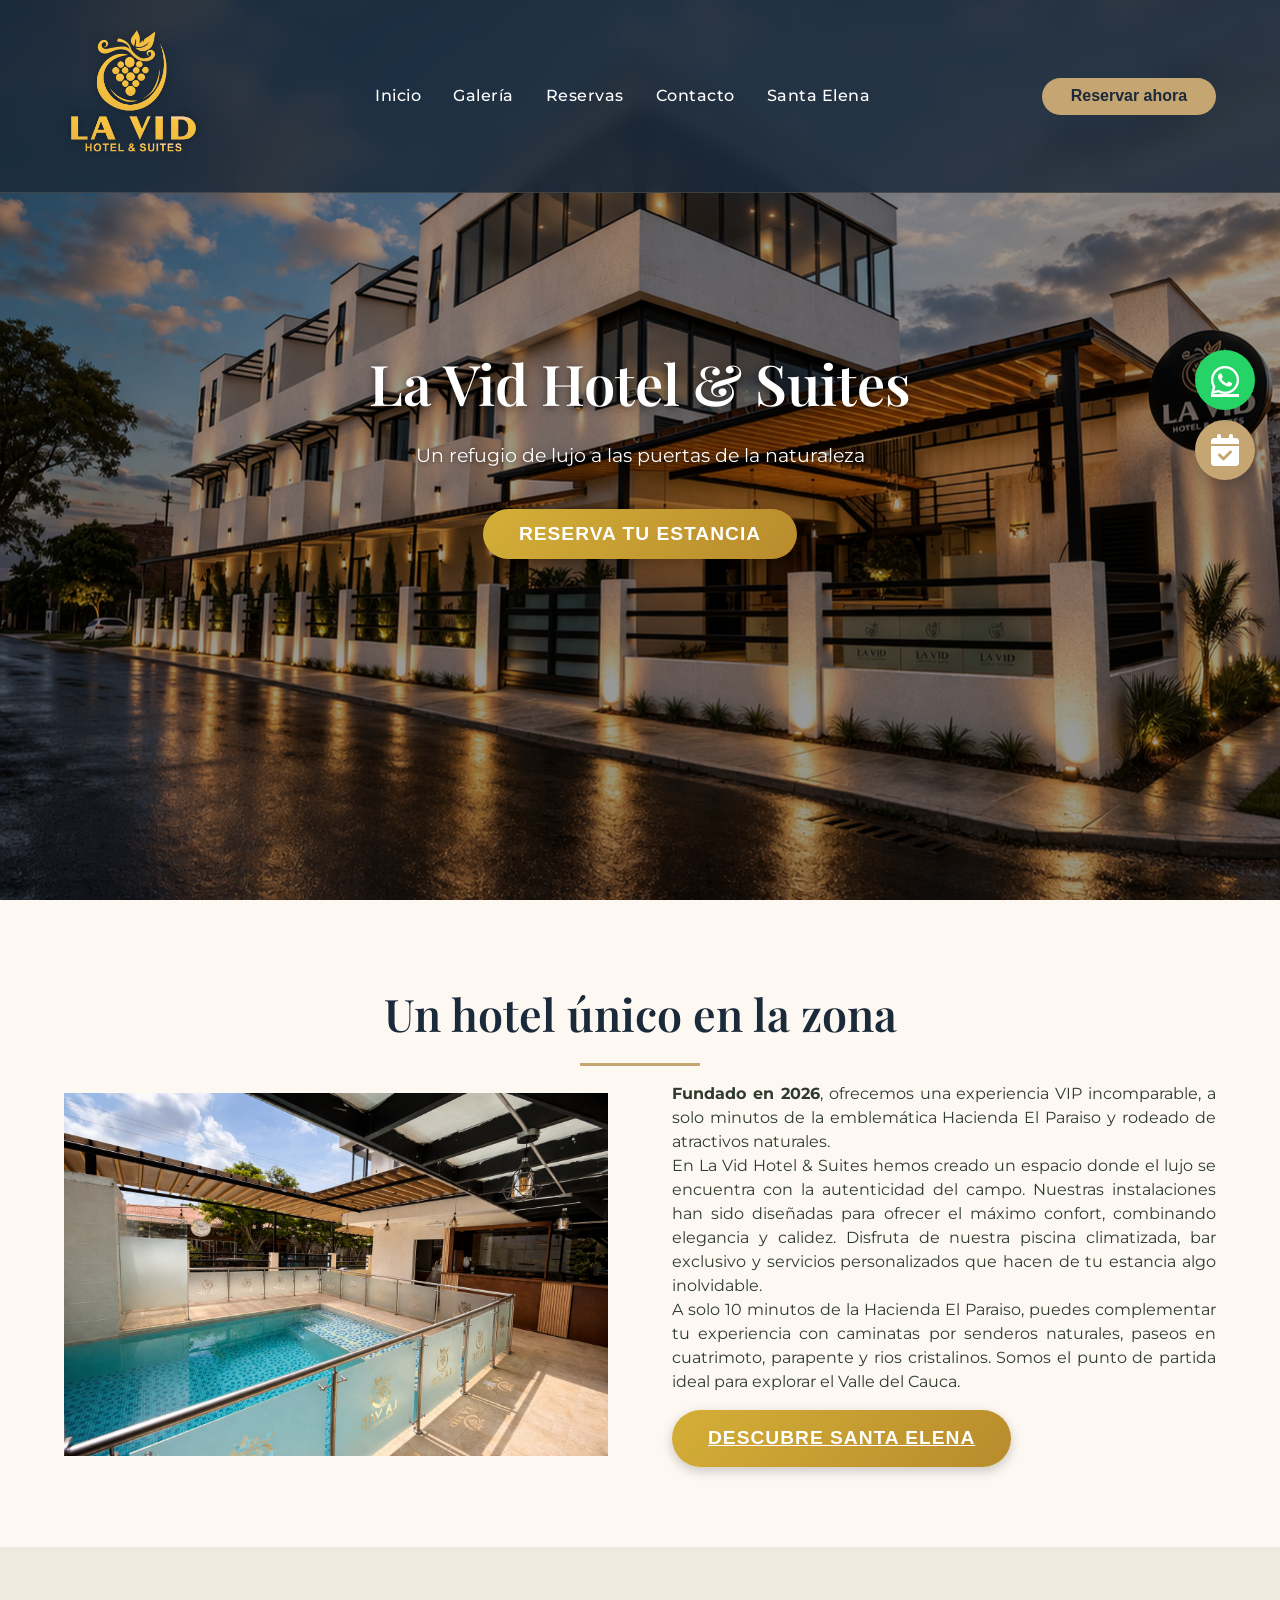
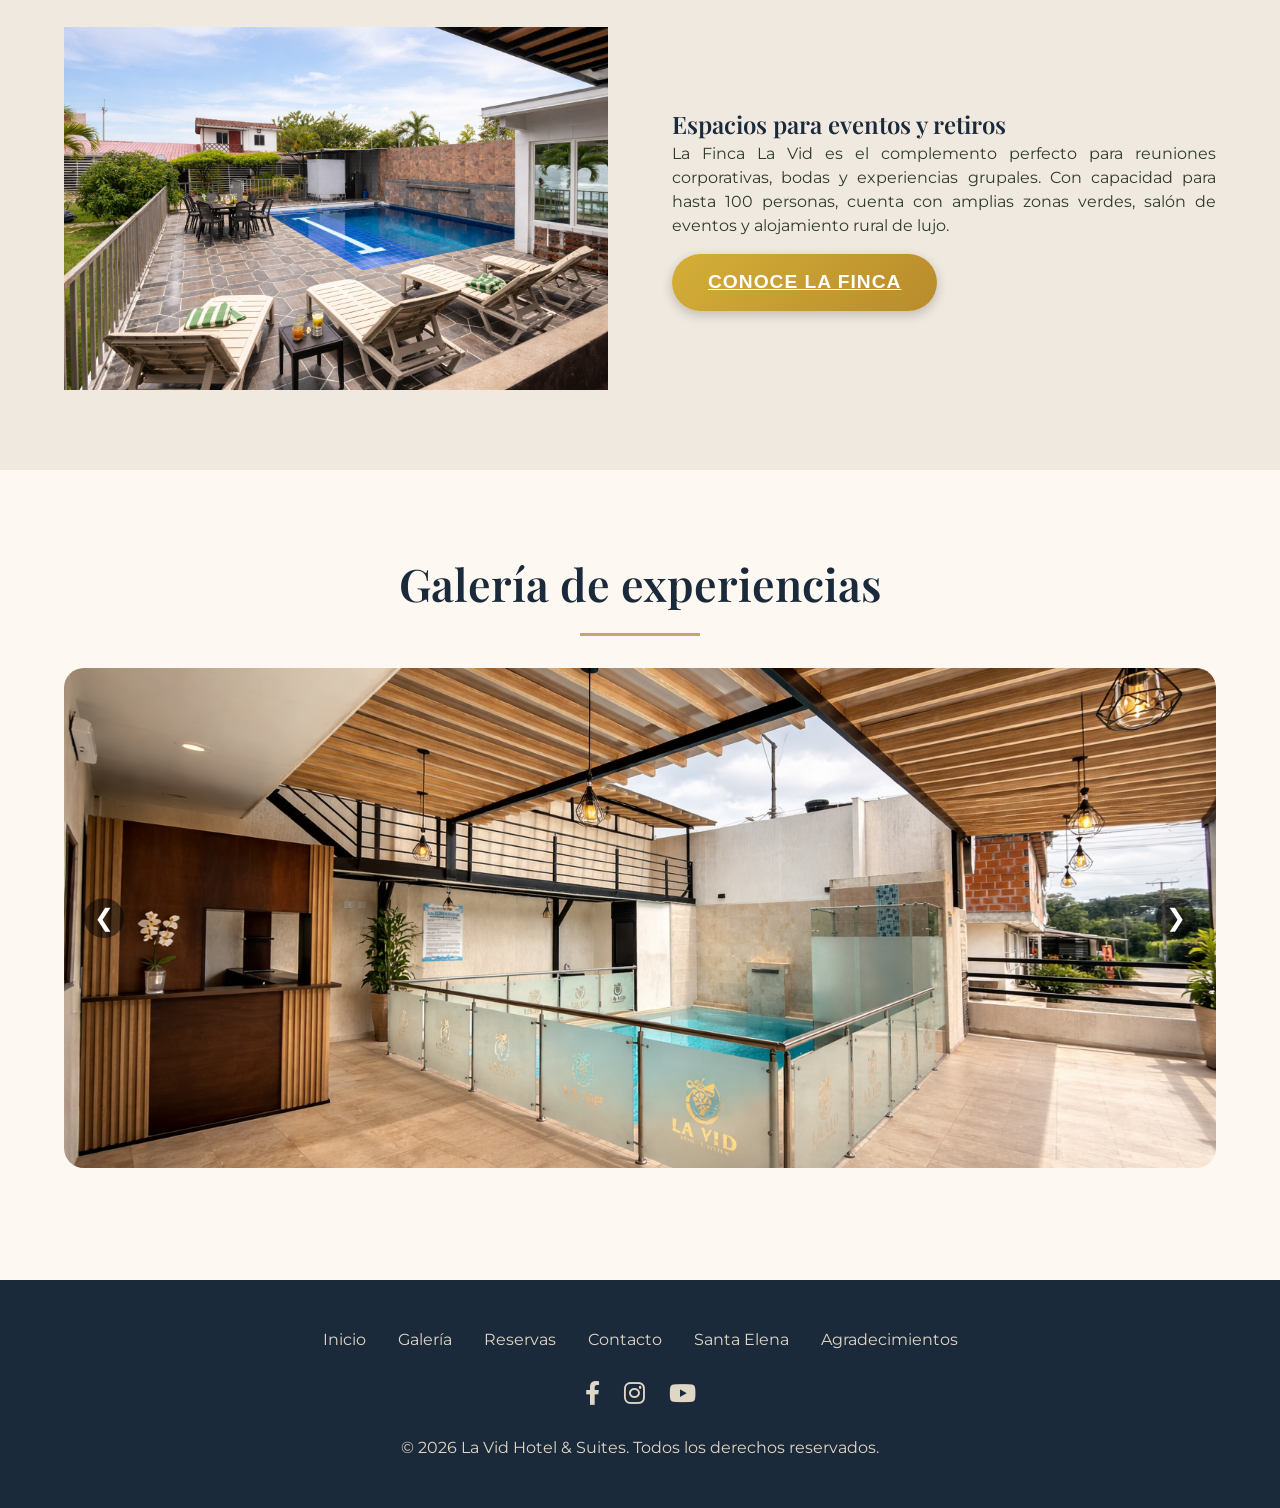
<file: index.html>
<!DOCTYPE html>
<html lang="es">
<head>
    <meta charset="UTF-8">
    <meta name="viewport" content="width=device-width, initial-scale=1.0">
    <title>La Vid Hotel & Suites</title>
    <!-- Fuentes -->
    <link rel="preconnect" href="https://fonts.googleapis.com">
    <link rel="preconnect" href="https://fonts.gstatic.com" crossorigin>
    <link href="https://fonts.googleapis.com/css2?family=Playfair+Display:wght@400;600;700&family=Montserrat:wght@300;400;500;600&display=swap" rel="stylesheet">
    <!-- Iconos -->
    <link rel="stylesheet" href="https://cdnjs.cloudflare.com/ajax/libs/font-awesome/6.0.0-beta3/css/all.min.css">
    <link rel="stylesheet" href="assets/css/style.css">
</head>
<body>
    <!-- HEADER FIJO -->
    <header class="header">
        <div class="logo">
            <img src="assets/img/logo.png" alt="La Vid Hotel & Suites">
        </div>
        <nav class="nav-menu">
            <a href="index.html">Inicio</a>
            <a href="galeria.html">Galería</a>
            <a href="reservas.html">Reservas</a>
            <a href="contacto.html">Contacto</a>
            <a href="santa-helena.html">Santa Elena</a>
        </nav>
        <button class="btn-reserva-header" id="btn-reserva-header">Reservar ahora</button>
    </header>

    <!-- HERO CON IMAGEN ESTÁTICA -->
    <section class="hero" style="background-image: url('assets/img/fachadahotel1.png'); background-attachment: fixed;">
        <div class="hero-overlay"></div>
        <div class="hero-content">
            <h1>La Vid Hotel & Suites</h1>
            <p>Un refugio de lujo a las puertas de la naturaleza</p>
            <button class="btn-hero" id="hero-reserva-btn">Reserva tu estancia</button>
        </div>
    </section>

  <!-- SECCIÓN: Hotel único -->
<section class="seccion seccion-clara">
    <h2 class="titulo-centrado">Un hotel único en la zona</h2>
    <div class="grid-2">
        <!-- Columna izquierda: imagen -->
        <div class="imagen-redonda">
            <img src="assets/img/barhotel03.png" alt="Hotel">
        </div>
        <!-- Columna derecha: textos y botón -->
        <div>
            <p><strong>Fundado en 2026</strong>, ofrecemos una experiencia VIP incomparable, a solo minutos de la emblemática Hacienda El Paraiso y rodeado de atractivos naturales.</p>
            <p>En La Vid Hotel & Suites hemos creado un espacio donde el lujo se encuentra con la autenticidad del campo. Nuestras instalaciones han sido diseñadas para ofrecer el máximo confort, combinando elegancia y calidez. Disfruta de nuestra piscina climatizada, bar exclusivo y servicios personalizados que hacen de tu estancia algo inolvidable.</p>
            <p>A solo 10 minutos de la Hacienda El Paraiso, puedes complementar tu experiencia con caminatas por senderos naturales, paseos en cuatrimoto, parapente y rios cristalinos. Somos el punto de partida ideal para explorar el Valle del Cauca.</p>
            <a href="santa-helena.html" class="btn-hero" style="margin-top: 1rem; display: inline-block;">Descubre Santa Elena</a>
        </div>
    </div>
</section>

    <!-- SECCIÓN: La Finca (referencia) -->
    <section class="seccion seccion-oscura">
        <div class="grid-2">
            <div class="imagen-redonda">
                <img src="assets/img/piscina.png" alt="Finca La Vid">
            </div>
            <div>
                <h2>Espacios para eventos y retiros</h2>
                <p>La Finca La Vid es el complemento perfecto para reuniones corporativas, bodas y experiencias grupales. Con capacidad para hasta 100 personas, cuenta con amplias zonas verdes, salón de eventos y alojamiento rural de lujo.</p>
                <a href="reservas.html" class="btn-hero" style="margin-top: 1rem; display: inline-block;">Conoce la finca</a>
            </div>
        </div>
    </section>

    <!-- CARRUSEL DE IMÁGENES -->
    <section class="seccion seccion-clara">
        <h2 class="titulo-centrado">Galería de experiencias</h2>
        <div class="carrusel-container">
            <div class="carrusel-slides">
                <div class="carrusel-slide"><img src="assets/img/barhotel2.png" alt="Vista"></div>
                <div class="carrusel-slide"><img src="assets/img/barhotel03.png" alt="Comedor"></div>
                <div class="carrusel-slide"><img src="assets/img/recepcion2.png" alt="Piscina"></div>
                <div class="carrusel-slide"><img src="assets/img/hall.png" alt="Fogata"></div>
            </div>
            <button class="carrusel-btn carrusel-prev">&#10094;</button>
            <button class="carrusel-btn carrusel-next">&#10095;</button>
        </div>
    </section>

    <!-- FOOTER -->
    <footer class="footer">
        <div class="footer-contenido">
            <div class="footer-links">
                <a href="index.html">Inicio</a>
                <a href="galeria.html">Galería</a>
                <a href="reservas.html">Reservas</a>
                <a href="contacto.html">Contacto</a>
                <a href="santa-helena.html">Santa Elena</a>
                <a href="#">Agradecimientos</a>
            </div>
            <div class="footer-redes">
                <a href="https://www.facebook.com/profile.php?id=61574394872598"><i class="fab fa-facebook-f"></i></a>
                <a href="https://www.instagram.com/lavid.hotel2026/"><i class="fab fa-instagram"></i></a>
                <a href="https://www.youtube.com/@LaVidHotelyFinca"><i class="fab fa-youtube"></i></a>
            </div>
            <p>© 2026 La Vid Hotel & Suites. Todos los derechos reservados.</p>
        </div>
    </footer>

    <!-- BOTONES FLOTANTES (en todas las páginas) -->
    <button class="btn-flotante btn-reserva-flotante" id="btn-reserva-flotante" title="Reservar">
        <i class="fas fa-calendar-check"></i>
    </button>
    <a href="https://wa.me/573181281400?text=Hola%2C%20quiero%20información%20sobre%20el%20hotel" target="_blank" class="btn-flotante btn-whatsapp-flotante">
        <i class="fab fa-whatsapp"></i>
    </a>

    <script src="assets/js/script.js"></script>
    <script>
        // Botones que abren la página de reservas (puedes reemplazar por modal si quieres)
        const btnsReserva = document.querySelectorAll('#btn-reserva-header, #hero-reserva-btn, #btn-reserva-flotante');
        btnsReserva.forEach(btn => {
            btn.addEventListener('click', () => {
                window.location.href = 'reservas.html';
            });
        });
    </script>
</body>
</html>
</file>
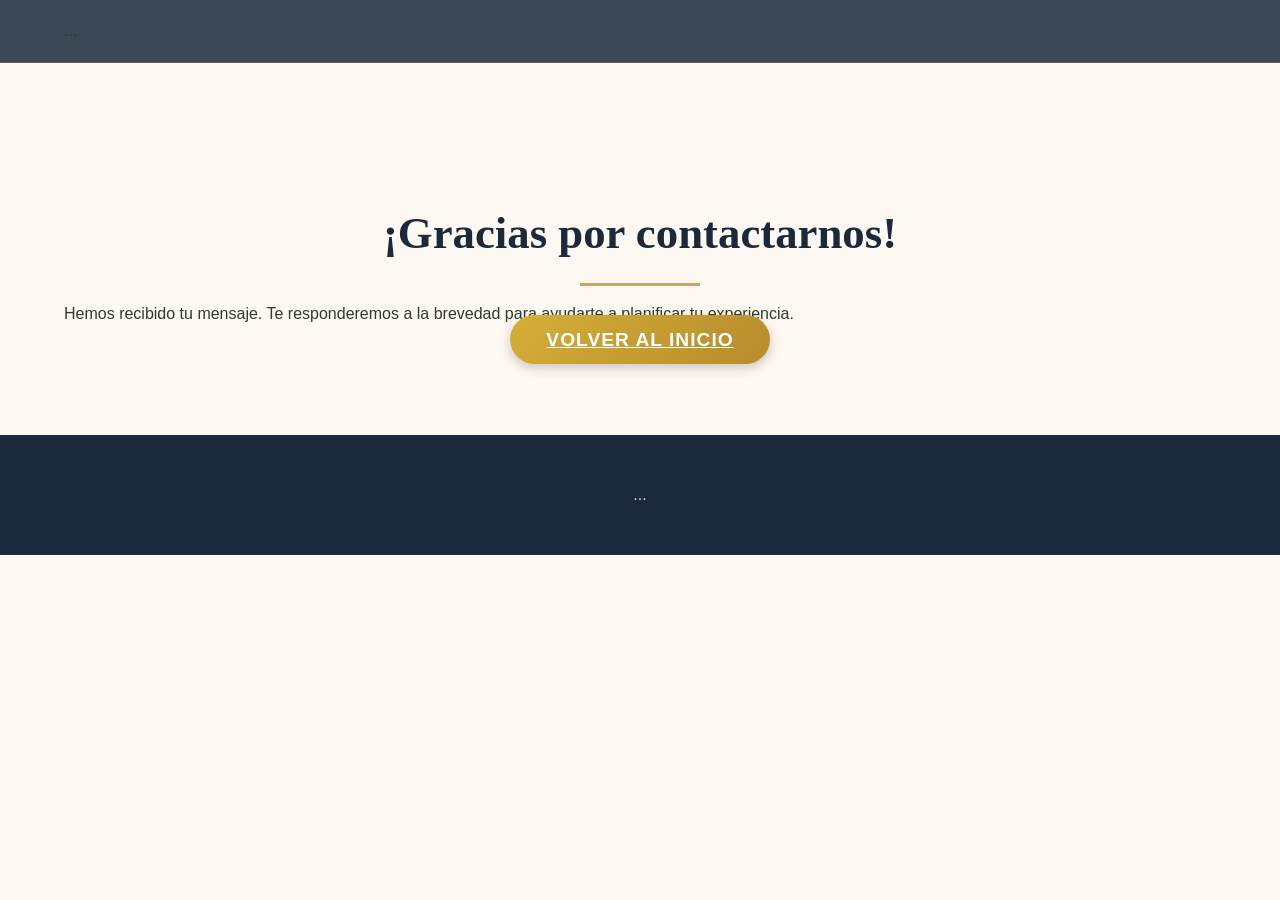
<file: agradecimiento.html>
<!DOCTYPE html>
<html lang="es">
<head>
    <meta charset="UTF-8">
    <meta name="viewport" content="width=device-width, initial-scale=1.0">
    <title>Gracias · La Vid Hotel & Suites</title>
    <link rel="stylesheet" href="assets/css/style.css">
</head>
<body>
    <header class="header">...</header>
    <section class="seccion seccion-clara" style="text-align: center;">
        <h1 class="titulo-centrado">¡Gracias por contactarnos!</h1>
        <p>Hemos recibido tu mensaje. Te responderemos a la brevedad para ayudarte a planificar tu experiencia.</p>
        <a href="index.html" class="btn-hero">Volver al inicio</a>
    </section>
    <footer class="footer">...</footer>
</body>
</html>
</file>
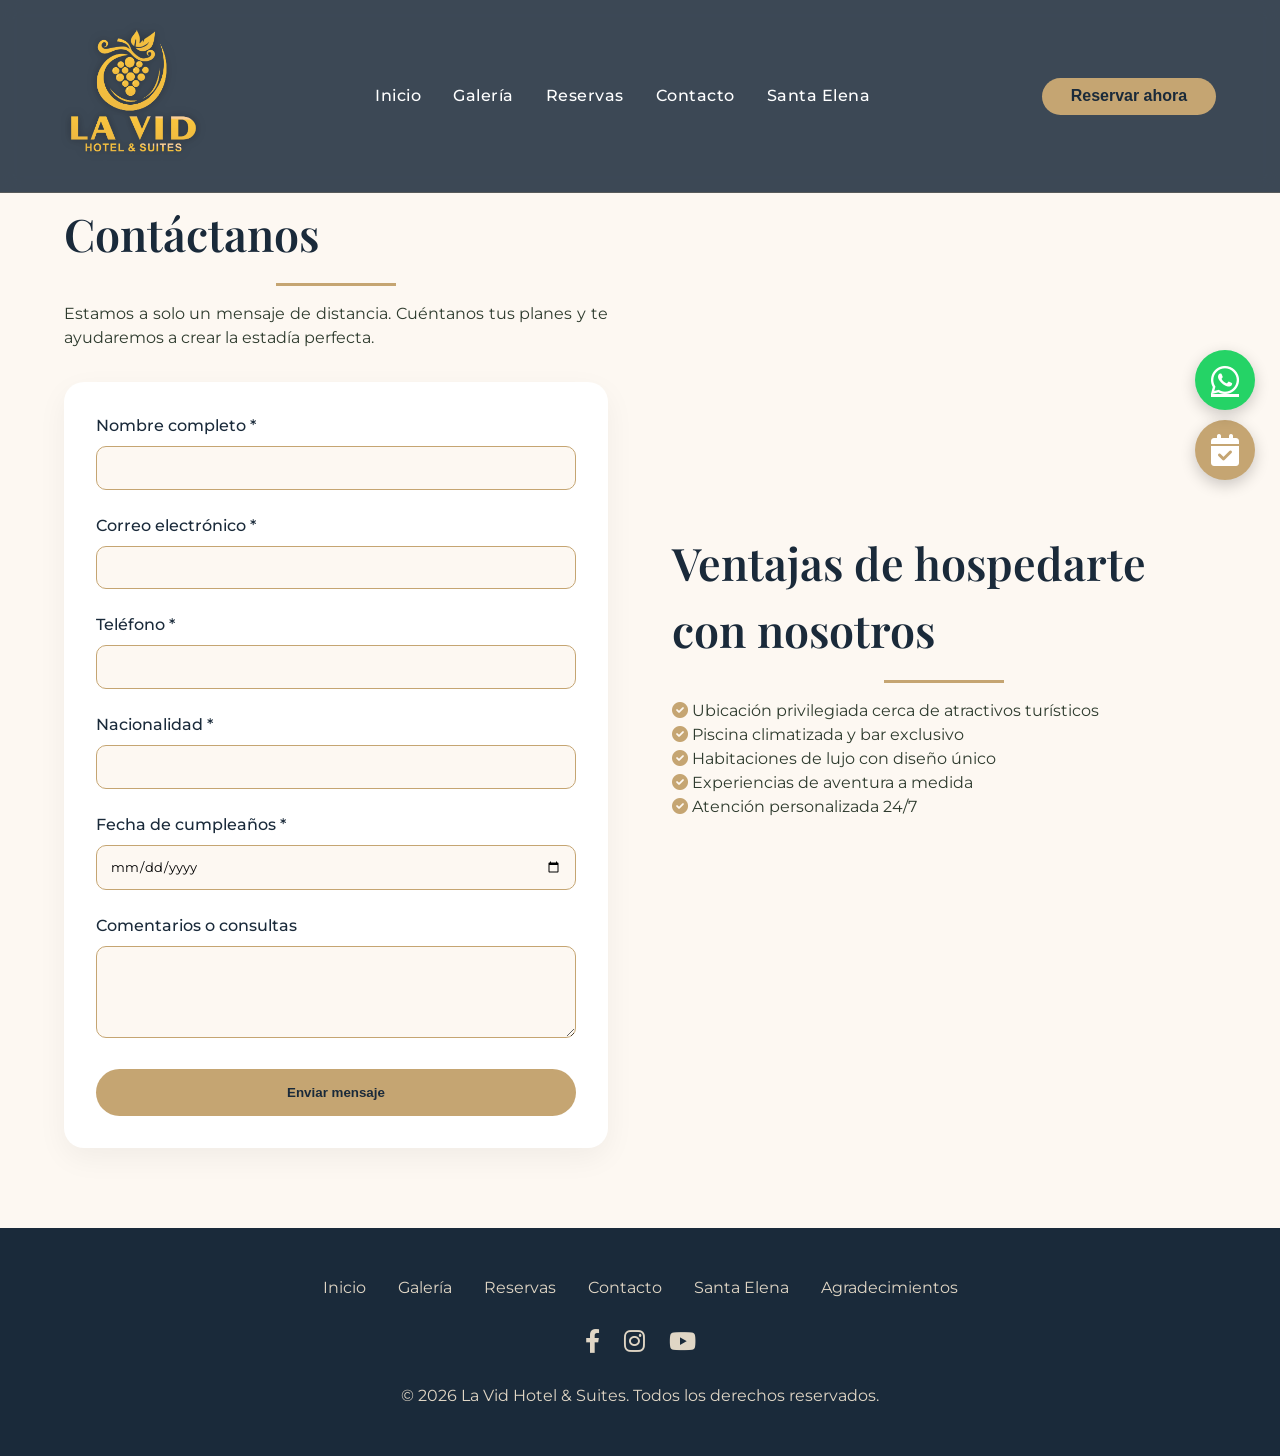
<file: contacto.html>
<!DOCTYPE html>
<html lang="es">
<head>
    <meta charset="UTF-8">
    <meta name="viewport" content="width=device-width, initial-scale=1.0">
    <title>Contacto · La Vid Hotel & Suites</title>
    <link rel="preconnect" href="https://fonts.googleapis.com">
    <link rel="preconnect" href="https://fonts.gstatic.com" crossorigin>
    <link href="https://fonts.googleapis.com/css2?family=Playfair+Display:wght@400;600;700&family=Montserrat:wght@300;400;500;600&display=swap" rel="stylesheet">
    <link rel="stylesheet" href="https://cdnjs.cloudflare.com/ajax/libs/font-awesome/6.0.0-beta3/css/all.min.css">
    <link rel="stylesheet" href="assets/css/style.css">
</head>
<body>
    <header class="header">
        <div class="logo"><img src="assets/img/logo.png" alt="La Vid Hotel & Suites"></div>
        <nav class="nav-menu">
            <a href="index.html">Inicio</a>
            <a href="galeria.html">Galería</a>
            <a href="reservas.html">Reservas</a>
            <a href="contacto.html">Contacto</a>
            <a href="santa-helena.html">Santa Elena</a>
        </nav>
        <button class="btn-reserva-header">Reservar ahora</button>
    </header>

    <section class="seccion seccion-clara">
        <div class="grid-2">
            <div>
                <h2 class="titulo-centrado" style="text-align: left;">Contáctanos</h2>
                <p>Estamos a solo un mensaje de distancia. Cuéntanos tus planes y te ayudaremos a crear la estadía perfecta.</p>
                <div class="formulario-contacto">
                    <form id="form-contacto">
                        <div class="form-group">
                            <label for="nombre">Nombre completo *</label>
                            <input type="text" id="nombre" required>
                        </div>
                        <div class="form-group">
                            <label for="email">Correo electrónico *</label>
                            <input type="email" id="email" required>
                        </div>
                        <div class="form-group">
                            <label for="telefono">Teléfono *</label>
                            <input type="tel" id="telefono" required>
                        </div>
                        <div class="form-group">
                            <label for="nacionalidad">Nacionalidad *</label>
                            <input type="text" id="nacionalidad" required>
                        </div>
                        <div class="form-group">
                            <label for="cumpleanos">Fecha de cumpleaños *</label>
                            <input type="date" id="cumpleanos" required>
                        </div>
                        <div class="form-group">
                            <label for="comentarios">Comentarios o consultas</label>
                            <textarea id="comentarios" rows="4"></textarea>
                        </div>
                        <button type="submit" class="btn-enviar">Enviar mensaje</button>
                    </form>
                </div>
            </div>
            <div>
                <h2 class="titulo-centrado" style="text-align: left;">Ventajas de hospedarte con nosotros</h2>
                <ul style="list-style: none; padding: 0;">
                    <li><i class="fas fa-check-circle" style="color: var(--dorado);"></i> Ubicación privilegiada cerca de atractivos turísticos</li>
                    <li><i class="fas fa-check-circle" style="color: var(--dorado);"></i> Piscina climatizada y bar exclusivo</li>
                    <li><i class="fas fa-check-circle" style="color: var(--dorado);"></i> Habitaciones de lujo con diseño único</li>
                    <li><i class="fas fa-check-circle" style="color: var(--dorado);"></i> Experiencias de aventura a medida</li>
                    <li><i class="fas fa-check-circle" style="color: var(--dorado);"></i> Atención personalizada 24/7</li>
                </ul>
            </div>
        </div>
    </section>

    <footer class="footer">
        <div class="footer-contenido">
            <div class="footer-links">
                <a href="index.html">Inicio</a>
                <a href="galeria.html">Galería</a>
                <a href="reservas.html">Reservas</a>
                <a href="contacto.html">Contacto</a>
                <a href="santa-helena.html">Santa Elena</a>
                <a href="#">Agradecimientos</a>
            </div>
            <div class="footer-redes">
                <a href="https://www.facebook.com/profile.php?id=61574394872598"><i class="fab fa-facebook-f"></i></a>
                <a href="https://www.instagram.com/lavid.hotel2026/"><i class="fab fa-instagram"></i></a>
                <a href="https://www.youtube.com/@LaVidHotelyFinca"><i class="fab fa-youtube"></i></a>
            </div>
            <p>© 2026 La Vid Hotel & Suites. Todos los derechos reservados.</p>
        </div>
    </footer>

    <button class="btn-flotante btn-reserva-flotante"><i class="fas fa-calendar-check"></i></button>
    <a href="https://wa.me/573181281400?text=Hola%2C%20quiero%20información%20sobre%20el%20hotel" target="_blank" class="btn-flotante btn-whatsapp-flotante"><i class="fab fa-whatsapp"></i></a>

    <script src="assets/js/script.js"></script>
    <script>
        document.querySelectorAll('.btn-reserva-header, .btn-reserva-flotante').forEach(btn => {
            btn.addEventListener('click', () => window.location.href = 'reservas.html');
        });
    </script>
</body>
</html>
</file>
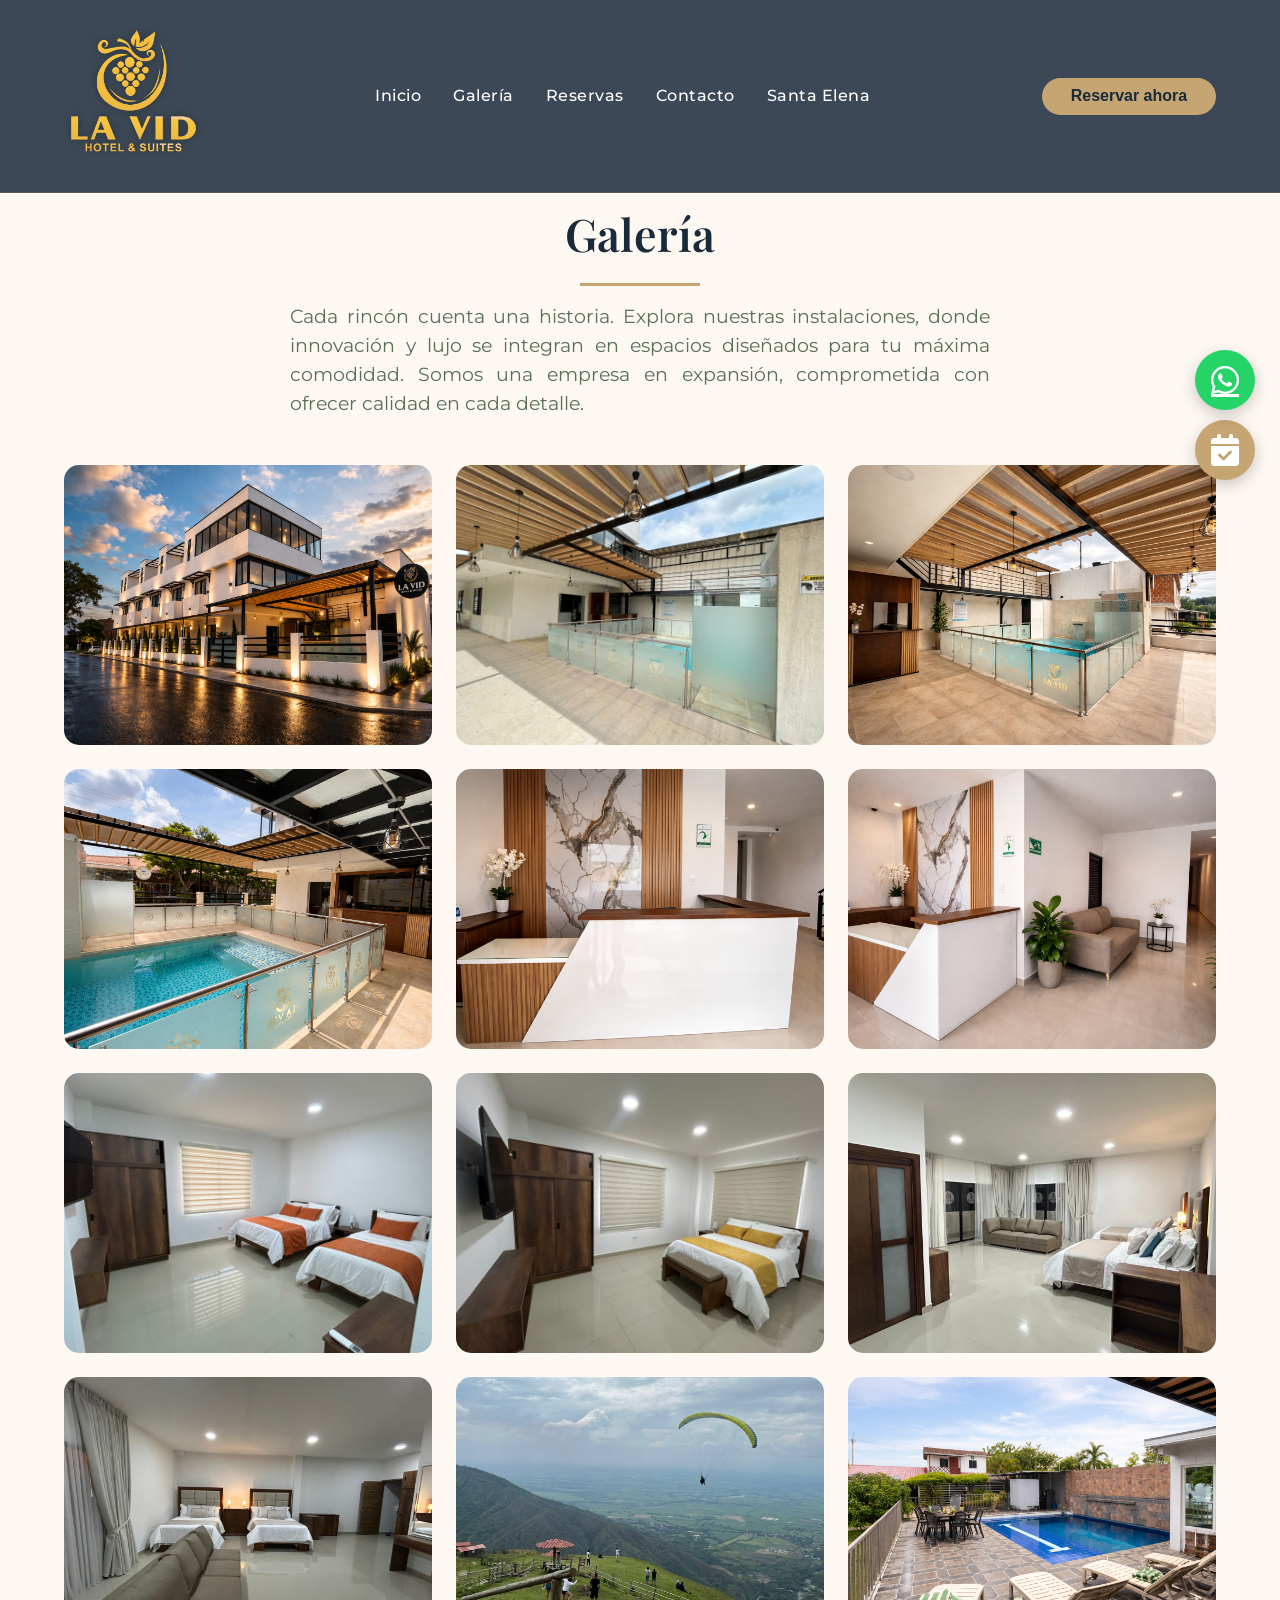
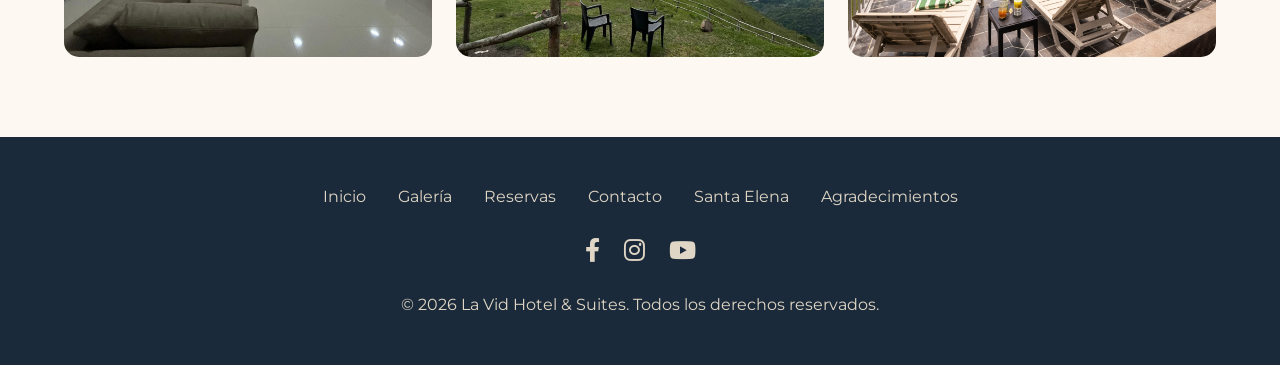
<file: galeria.html>
<!DOCTYPE html>
<html lang="es">
<head>
    <meta charset="UTF-8">
    <meta name="viewport" content="width=device-width, initial-scale=1.0">
    <title>Galería · La Vid Hotel & Suites</title>
    <link rel="preconnect" href="https://fonts.googleapis.com">
    <link rel="preconnect" href="https://fonts.gstatic.com" crossorigin>
    <link href="https://fonts.googleapis.com/css2?family=Playfair+Display:wght@400;600;700&family=Montserrat:wght@300;400;500;600&display=swap" rel="stylesheet">
    <link rel="stylesheet" href="https://cdnjs.cloudflare.com/ajax/libs/font-awesome/6.0.0-beta3/css/all.min.css">
    <link rel="stylesheet" href="assets/css/style.css">
</head>
<body>
    <header class="header">
        <div class="logo">
            <img src="assets/img/logo.png" alt="La Vid Hotel & Suites">
        </div>
        <nav class="nav-menu">
            <a href="index.html">Inicio</a>
            <a href="galeria.html">Galería</a>
            <a href="reservas.html">Reservas</a>
            <a href="contacto.html">Contacto</a>
            <a href="santa-helena.html">Santa Elena</a>
        </nav>
        <button class="btn-reserva-header">Reservar ahora</button>
    </header>

    <section class="seccion seccion-clara">
        <h2 class="titulo-centrado">Galería</h2>
        <p class="subtitulo-centrado">Cada rincón cuenta una historia. Explora nuestras instalaciones, donde innovación y lujo se integran en espacios diseñados para tu máxima comodidad. Somos una empresa en expansión, comprometida con ofrecer calidad en cada detalle.</p>
        <div class="galeria-grid">
            <!-- 12 imágenes de ejemplo (reemplaza con las tuyas) -->
            <div class="galeria-item"><img src="assets/img/fachadahotel1.png" alt="Hotel"></div>
            <div class="galeria-item"><img src="assets/img/barhotel.jpeg" alt="Piscina"></div>
            <div class="galeria-item"><img src="assets/img/barhotel2.png" alt="Fogata"></div>
            <div class="galeria-item"><img src="assets/img/barhotel03.png" alt="Comedor"></div>
            <div class="galeria-item"><img src="assets/img/recepcion.png" alt="Vista"></div>
            <div class="galeria-item"><img src="assets/img/recepcion2.png" alt="Habitación"></div>
            <div class="galeria-item"><img src="assets/img/hab doble ocup1.jpeg" alt="Exterior"></div>
            <div class="galeria-item"><img src="assets/img/hab cama doble1.jpeg" alt="Fogata"></div>
            <div class="galeria-item"><img src="assets/img/swite 1.jpeg" alt="Comedor"></div>
            <div class="galeria-item"><img src="assets/img/swite 3.jpeg" alt="Vista"></div>
            <div class="galeria-item"><img src="assets/img/parapentismo.jpeg" alt="Habitación"></div>
            <div class="galeria-item"><img src="assets/img/piscina.png" alt="Exterior"></div>
        </div>
    </section>

    <footer class="footer">
        <div class="footer-contenido">
            <div class="footer-links">
                <a href="index.html">Inicio</a>
                <a href="galeria.html">Galería</a>
                <a href="reservas.html">Reservas</a>
                <a href="contacto.html">Contacto</a>
                <a href="santa-helena.html">Santa Elena</a>
                <a href="#">Agradecimientos</a>
            </div>
            <div class="footer-redes">
                <a href="https://www.facebook.com/profile.php?id=61574394872598"><i class="fab fa-facebook-f"></i></a>
                <a href="https://www.instagram.com/lavid.hotel2026/"><i class="fab fa-instagram"></i></a>
                <a href="https://www.youtube.com/@LaVidHotelyFinca"><i class="fab fa-youtube"></i></a>
            </div>
            <p>© 2026 La Vid Hotel & Suites. Todos los derechos reservados.</p>
        </div>
    </footer>

    <button class="btn-flotante btn-reserva-flotante" id="btn-reserva-flotante"><i class="fas fa-calendar-check"></i></button>
    <a href="https://wa.me/573181281400?text=Hola%2C%20quiero%20información%20sobre%20el%20hotel" target="_blank" class="btn-flotante btn-whatsapp-flotante"><i class="fab fa-whatsapp"></i></a>

    <script src="assets/js/script.js"></script>
    <script>
        document.querySelectorAll('.btn-reserva-header, #btn-reserva-flotante').forEach(btn => {
            btn.addEventListener('click', () => window.location.href = 'reservas.html');
        });
    </script>
</body>
</html>
</file>
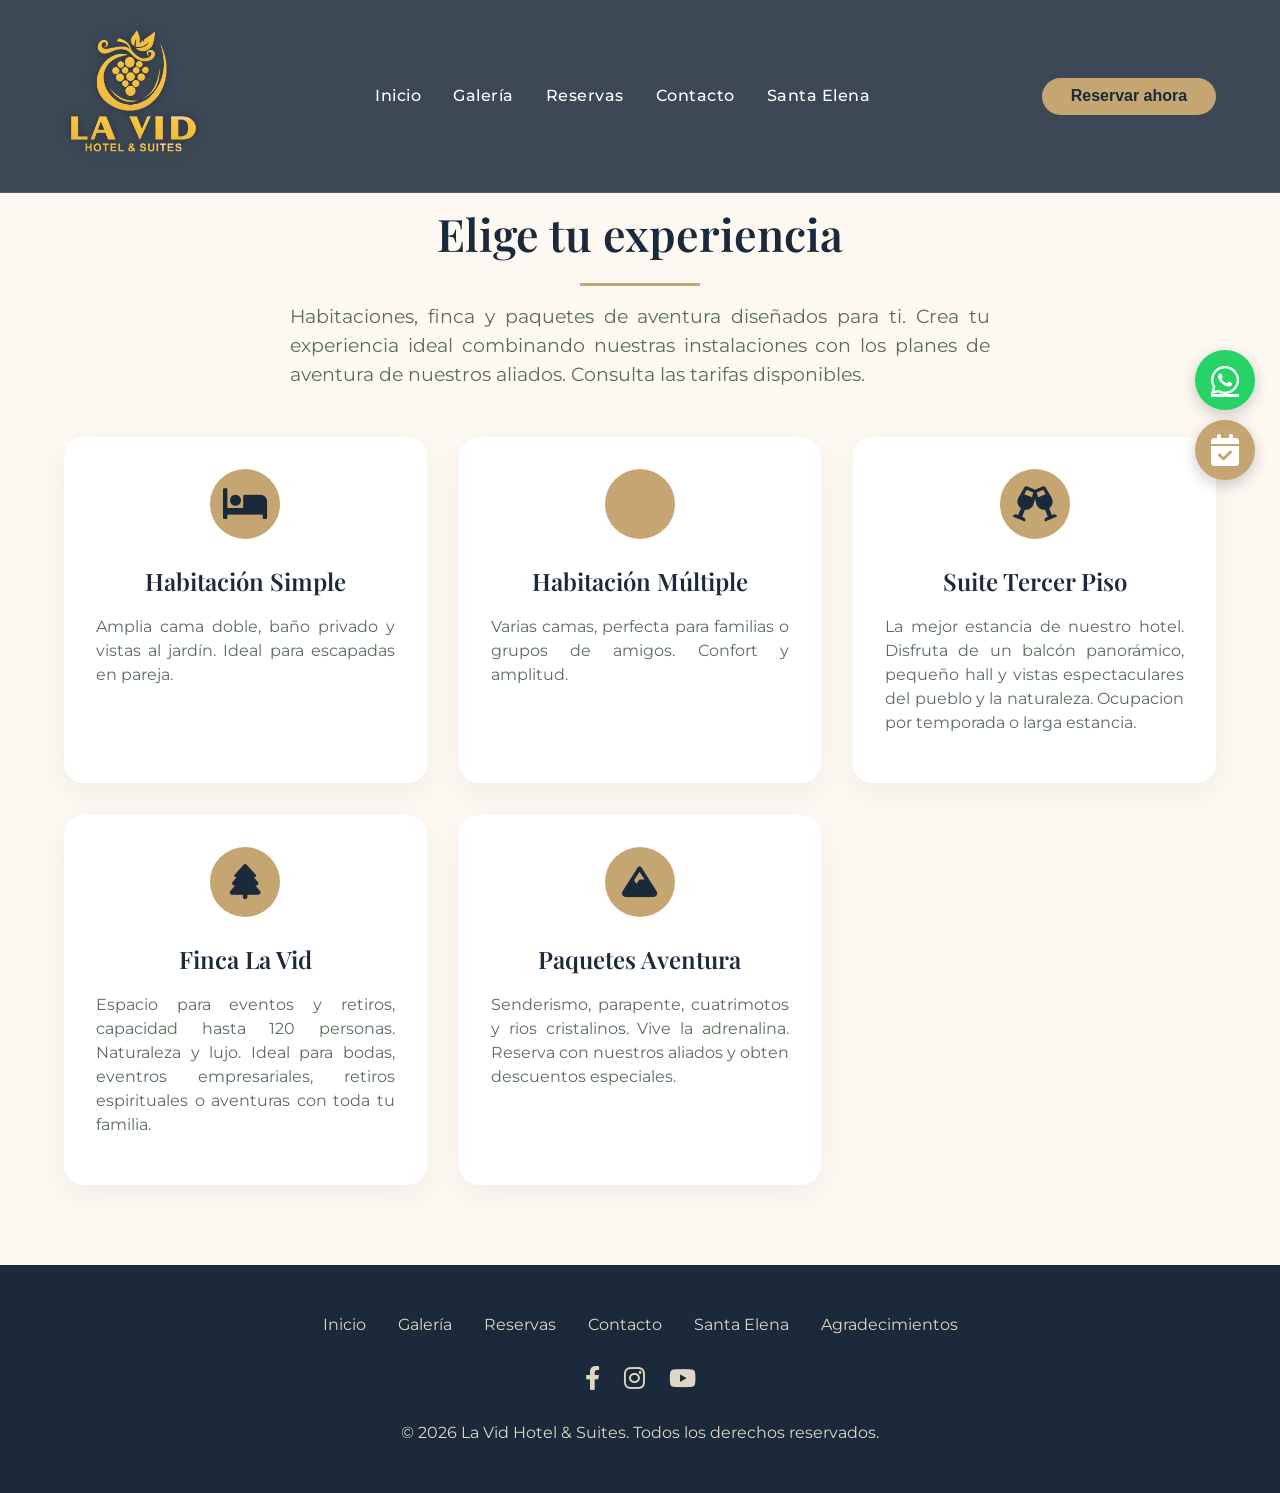
<file: reservas.html>
<!DOCTYPE html>
<html lang="es">
<head>
    <meta charset="UTF-8">
    <meta name="viewport" content="width=device-width, initial-scale=1.0">
    <title>Reservas · La Vid Hotel & Suites</title>
    <link rel="preconnect" href="https://fonts.googleapis.com">
    <link rel="preconnect" href="https://fonts.gstatic.com" crossorigin>
    <link href="https://fonts.googleapis.com/css2?family=Playfair+Display:wght@400;600;700&family=Montserrat:wght@300;400;500;600&display=swap" rel="stylesheet">
    <link rel="stylesheet" href="https://cdnjs.cloudflare.com/ajax/libs/font-awesome/6.0.0-beta3/css/all.min.css">
    <link rel="stylesheet" href="assets/css/style.css">
</head>
<body>
    <header class="header">
        <div class="logo"><img src="assets/img/logo.png" alt="La Vid Hotel & Suites"></div>
        <nav class="nav-menu">
            <a href="index.html">Inicio</a>
            <a href="galeria.html">Galería</a>
            <a href="reservas.html">Reservas</a>
            <a href="contacto.html">Contacto</a>
            <a href="santa-helena.html">Santa Elena</a>
        </nav>
        <button class="btn-reserva-header">Reservar ahora</button>
    </header>

    <section class="seccion seccion-clara">
        <h2 class="titulo-centrado">Elige tu experiencia</h2>
        <p class="subtitulo-centrado">Habitaciones, finca y paquetes de aventura diseñados para ti. Crea tu experiencia ideal combinando nuestras instalaciones con los planes de aventura de nuestros aliados. Consulta las tarifas disponibles.</p>

        <div class="servicios-grid">
            <!-- Habitación Simple -->
            <div class="servicio-card" data-modal="modal-simple">
                <div class="servicio-icono"><i class="fas fa-bed"></i></div>
                <h3>Habitación Simple</h3>
                <p>Amplia cama doble, baño privado y vistas al jardín. Ideal para escapadas en pareja.</p>
            </div>
            <!-- Habitación Múltiple -->
            <div class="servicio-card" data-modal="modal-multiple">
                <div class="servicio-icono"><i class="fas fa-bunk-bed"></i></div>
                <h3>Habitación Múltiple</h3>
                <p>Varias camas, perfecta para familias o grupos de amigos. Confort y amplitud.</p>
            </div>
            <!-- Suite 3er Piso -->
            <div class="servicio-card" data-modal="modal-suite">
                <div class="servicio-icono"><i class="fas fa-champagne-glasses"></i></div>
                <h3>Suite Tercer Piso</h3>
                <p>La mejor estancia de nuestro hotel. Disfruta de un balcón panorámico, pequeño hall y vistas espectaculares del pueblo y la naturaleza. Ocupacion por temporada o larga estancia.</p>
            </div>
            <!-- Finca La Vid -->
            <div class="servicio-card" data-modal="modal-finca">
                <div class="servicio-icono"><i class="fas fa-tree"></i></div>
                <h3>Finca La Vid</h3>
                <p>Espacio para eventos y retiros, capacidad hasta 120 personas. Naturaleza y lujo. Ideal para bodas, eventros empresariales, retiros espirituales o aventuras con toda tu familia.</p>
            </div>
            <!-- Paquetes Turísticos -->
            <div class="servicio-card" data-modal="modal-aventura">
                <div class="servicio-icono"><i class="fas fa-mountain"></i></div>
                <h3>Paquetes Aventura</h3>
                <p>Senderismo, parapente, cuatrimotos y rios cristalinos. Vive la adrenalina. Reserva con nuestros aliados y obten descuentos especiales.</p>
            </div>
        </div>
    </section>

    <!-- ========== MODALES CORREGIDOS ========== -->
    <!-- Modal Habitación Simple -->
    <div id="modal-simple" class="modal-servicio">
        <div class="modal-servicio-contenido">
            <span class="modal-servicio-cerrar">&times;</span>
            <div class="modal-servicio-layout">
                <div class="modal-servicio-slider">
                    <div class="slider-container">
                        <div class="slider-imagenes">
                            <img src="assets/img/hab cama doble1.jpeg" alt="Simple 1">
                            <img src="assets/img/hab cama doble3.jpeg" alt="Simple 5">
                            <img src="assets/img/baño 2.jpeg" alt="Simple 3">
                            <img src="assets/img/amenidades 1.jpeg" alt="Simple 4">
                        </div>
                        <button class="slider-prev">&#10094;</button>
                        <button class="slider-next">&#10095;</button>
                    </div>
                    <div class="slider-dots"></div>
                </div>
                <div class="modal-servicio-info">
                    <h3>Habitación Simple</h3>
                    <p>Estancia acogedora con cama doble, baño privado, TV, WiFi y vista al jardín interior, pensada para un descanso pleno. Lencería de alta gama (polialgodón 180 y 300 hilos) y amenidades premium que elevan cada detalle de tu experiencia.</p>
                    <div class="modal-botones">
                        <button class="btn-reservar-modal" onclick="abrirWhatsApp('Hola, quiero información sobre la habitación simple')">Reservar ahora</button>
                        <a href="https://wa.me/573181281400?text=Hola%2C%20quiero%20información%20sobre%20la%20habitación%20simple" target="_blank" class="btn-whatsapp-modal">Consultar por WhatsApp</a>
                    </div>
                </div>
            </div>
        </div>
    </div>

    <!-- Modal Habitación Múltiple -->
    <div id="modal-multiple" class="modal-servicio">
        <div class="modal-servicio-contenido">
            <span class="modal-servicio-cerrar">&times;</span>
            <div class="modal-servicio-layout">
                <div class="modal-servicio-slider">
                    <div class="slider-container">
                        <div class="slider-imagenes">
                            <img src="assets/img/hab doble ocup1.jpeg" alt="Múltiple 1">
                            <img src="assets/img/hab doble ocup3.jpeg" alt="Múltiple 3">
                            <img src="assets/img/hab doble ocup4.jpeg" alt="Múltiple 4">
                            <img src="assets/img/hab doble ocup6.jpeg" alt="Múltiple 6">
                            <img src="assets/img/baño 2.jpeg" alt="Múltiple 2">
                            <img src="assets/img/amenidades 1.jpeg" alt="Múltiple 5">
                        </div>
                        <button class="slider-prev">&#10094;</button>
                        <button class="slider-next">&#10095;</button>
                    </div>
                    <div class="slider-dots"></div>
                </div>
                <div class="modal-servicio-info">
                    <h3>Habitación Múltiple</h3>
                    <p>Ideal para familias o grupos. Varias camas, baño privado, TV, WiFi y espacios amplios diseñados para compartir con total comodidad. Lencería de alta gama (polialgodón 180 y 300 hilos) y amenidades premium que elevan la experiencia de descanso.</p>
                    <div class="modal-botones">
                        <button class="btn-reservar-modal" onclick="abrirWhatsApp('Hola, quiero información sobre la habitación múltiple')">Reservar ahora</button>
                        <a href="https://wa.me/573181281400?text=Hola%2C%20quiero%20información%20sobre%20la%20habitación%20múltiple" target="_blank" class="btn-whatsapp-modal">Consultar por WhatsApp</a>
                    </div>
                </div>
            </div>
        </div>
    </div>

    <!-- Modal Suite Tercer Piso -->
    <div id="modal-suite" class="modal-servicio">
        <div class="modal-servicio-contenido">
            <span class="modal-servicio-cerrar">&times;</span>
            <div class="modal-servicio-layout">
                <div class="modal-servicio-slider">
                    <div class="slider-container">
                        <div class="slider-imagenes">
                            <img src="assets/img/swite 1.jpeg" alt="Suite 1">
                            <img src="assets/img/swite 3.jpeg" alt="Suite 2">
                            <img src="assets/img/swite 4.jpeg" alt="Suite 3">
                            <img src="assets/img/amenidades 3.jpeg" alt="Suite 5">
                        </div>
                        <button class="slider-prev">&#10094;</button>
                        <button class="slider-next">&#10095;</button>
                    </div>
                    <div class="slider-dots"></div>
                </div>
                <div class="modal-servicio-info">
                    <h3>Suite Tercer Piso</h3>
                    <p>Lujo en su máxima expresión. Balcón con vistas panorámicas, sala de estar, cocina equipada y un baño amplio diseñado para el descanso absoluto. Lencería de alta gama (polialgodón 180 y 300 hilos) y amenidades premium seleccionadas para elevar cada detalle de tu experiencia.</p>
                    <div class="modal-botones">
                        <button class="btn-reservar-modal" onclick="abrirWhatsApp('Hola, quiero información sobre la suite tercer piso')">Reservar ahora</button>
                        <a href="https://wa.me/573181281400?text=Hola%2C%20quiero%20información%20sobre%20la%20suite" target="_blank" class="btn-whatsapp-modal">Consultar por WhatsApp</a>
                    </div>
                </div>
            </div>
        </div>
    </div>

    <!-- Modal Finca La Vid -->
    <div id="modal-finca" class="modal-servicio">
        <div class="modal-servicio-contenido">
            <span class="modal-servicio-cerrar">&times;</span>
            <div class="modal-servicio-layout">
                <div class="modal-servicio-slider">
                    <div class="slider-container">
                        <div class="slider-imagenes">
                            <img src="assets/img/piscina.png" alt="Finca 1">
                            <img src="assets/img/start-billar.png" alt="Finca 3">
                            <img src="assets/img/start2.jpeg" alt="Finca 4">
                            <img src="assets/img/cocina.jpeg" alt="Finca 5">
                            <img src="assets/img/habcamadoble.jpg" alt="Finca 6">
                            <img src="assets/img/habvariascamas.jpg" alt="Finca 7">
                        </div>
                        <button class="slider-prev">&#10094;</button>
                        <button class="slider-next">&#10095;</button>
                    </div>
                    <div class="slider-dots"></div>
                </div>
                <div class="modal-servicio-info">
                    <h3>Finca La Vid</h3>
                    <p>Espacio exclusivo para eventos y retiros. Capacidad hasta 120 personas, zonas verdes, salón de eventos, cocina industrial y alojamiento rural de lujo.</p>
                    <div class="modal-botones">
                        <button class="btn-reservar-modal" onclick="abrirWhatsApp('Hola, quiero información sobre la finca La Vid')">Reservar ahora</button>
                        <a href="https://wa.me/573181281400?text=Hola%2C%20quiero%20información%20sobre%20la%20finca" target="_blank" class="btn-whatsapp-modal">Consultar por WhatsApp</a>
                    </div>
                </div>
            </div>
        </div>
    </div>

    <!-- Modal Paquetes Aventura -->
    <div id="modal-aventura" class="modal-servicio">
        <div class="modal-servicio-contenido">
            <span class="modal-servicio-cerrar">&times;</span>
            <div class="modal-servicio-layout">
                <div class="modal-servicio-slider">
                    <div class="slider-container">
                        <div class="slider-imagenes">
                            <img src="assets/img/tour tierra paraiso 1.png" alt="Aventura 1">
                            <img src="assets/img/tour tierra paraiso 2.png" alt="Aventura 2">
                            <img src="assets/img/tour tierra paraiso 3.png" alt="Aventura 3">
                            <img src="assets/img/tour tierra paraiso 4.png" alt="Aventura 4">
                            <img src="assets/img/tour tierra paraiso 5.png" alt="Aventura 5">
                            <img src="assets/img/tour-en-cuatrimotos.png" alt="Aventura 6">
                        </div>
                        <button class="slider-prev">&#10094;</button>
                        <button class="slider-next">&#10095;</button>
                    </div>
                    <div class="slider-dots"></div>
                </div>
                <div class="modal-servicio-info">
                    <h3>Paquetes Aventura</h3>
                    <p>Elige tu aventura por un precio adicional con nuestros aliados comerciales, todas las opciones rutas de senderismo, parapente, cuatrimotos y visitas a rios cristalinos. Reserva con nuestros aliados y disfruta de descuentos especiales en tu paquete de aventura.</p>
                    <div class="modal-botones">
                        <button class="btn-reservar-modal" onclick="abrirWhatsApp('Hola, quiero información sobre los paquetes de aventura')">Reservar ahora</button>
                        <a href="https://wa.me/573181281400?text=Hola%2C%20quiero%20información%20sobre%20los%20paquetes%20de%20aventura" target="_blank" class="btn-whatsapp-modal">Consultar por WhatsApp</a>
                    </div>
                </div>
            </div>
        </div>
    </div>

    <footer class="footer">
        <div class="footer-contenido">
            <div class="footer-links">
                <a href="index.html">Inicio</a>
                <a href="galeria.html">Galería</a>
                <a href="reservas.html">Reservas</a>
                <a href="contacto.html">Contacto</a>
                <a href="santa-helena.html">Santa Elena</a>
                <a href="#">Agradecimientos</a>
            </div>
            <div class="footer-redes">
                <a href="https://www.facebook.com/profile.php?id=61574394872598"><i class="fab fa-facebook-f"></i></a>
                <a href="https://www.instagram.com/lavid.hotel2026/"><i class="fab fa-instagram"></i></a>
                <a href="https://www.youtube.com/@LaVidHotelyFinca"><i class="fab fa-youtube"></i></a>
            </div>
            <p>© 2026 La Vid Hotel & Suites. Todos los derechos reservados.</p>
        </div>
    </footer>

    <!-- BOTONES FLOTANTES -->
    <button class="btn-flotante btn-reserva-flotante"><i class="fas fa-calendar-check"></i></button>
    <a href="https://wa.me/573181281400?text=Hola%2C%20quiero%20información%20sobre%20el%20hotel" target="_blank" class="btn-flotante btn-whatsapp-flotante"><i class="fab fa-whatsapp"></i></a>

    <script src="assets/js/script.js"></script>
    <script>
        // Función auxiliar para abrir WhatsApp desde los botones "Reservar ahora"
        function abrirWhatsApp(mensaje) {
            const numero = '573181281400'; // Número con código de país sin el '+'
            const url = `https://wa.me/${numero}?text=${encodeURIComponent(mensaje)}`;
            window.open(url, '_blank');
        }

        // Redirección del botón "Reservar ahora" del header y flotante
        document.querySelectorAll('.btn-reserva-header, .btn-reserva-flotante').forEach(btn => {
            btn.addEventListener('click', () => window.location.href = 'reservas.html');
        });
    </script>
</body>
</html>
</file>
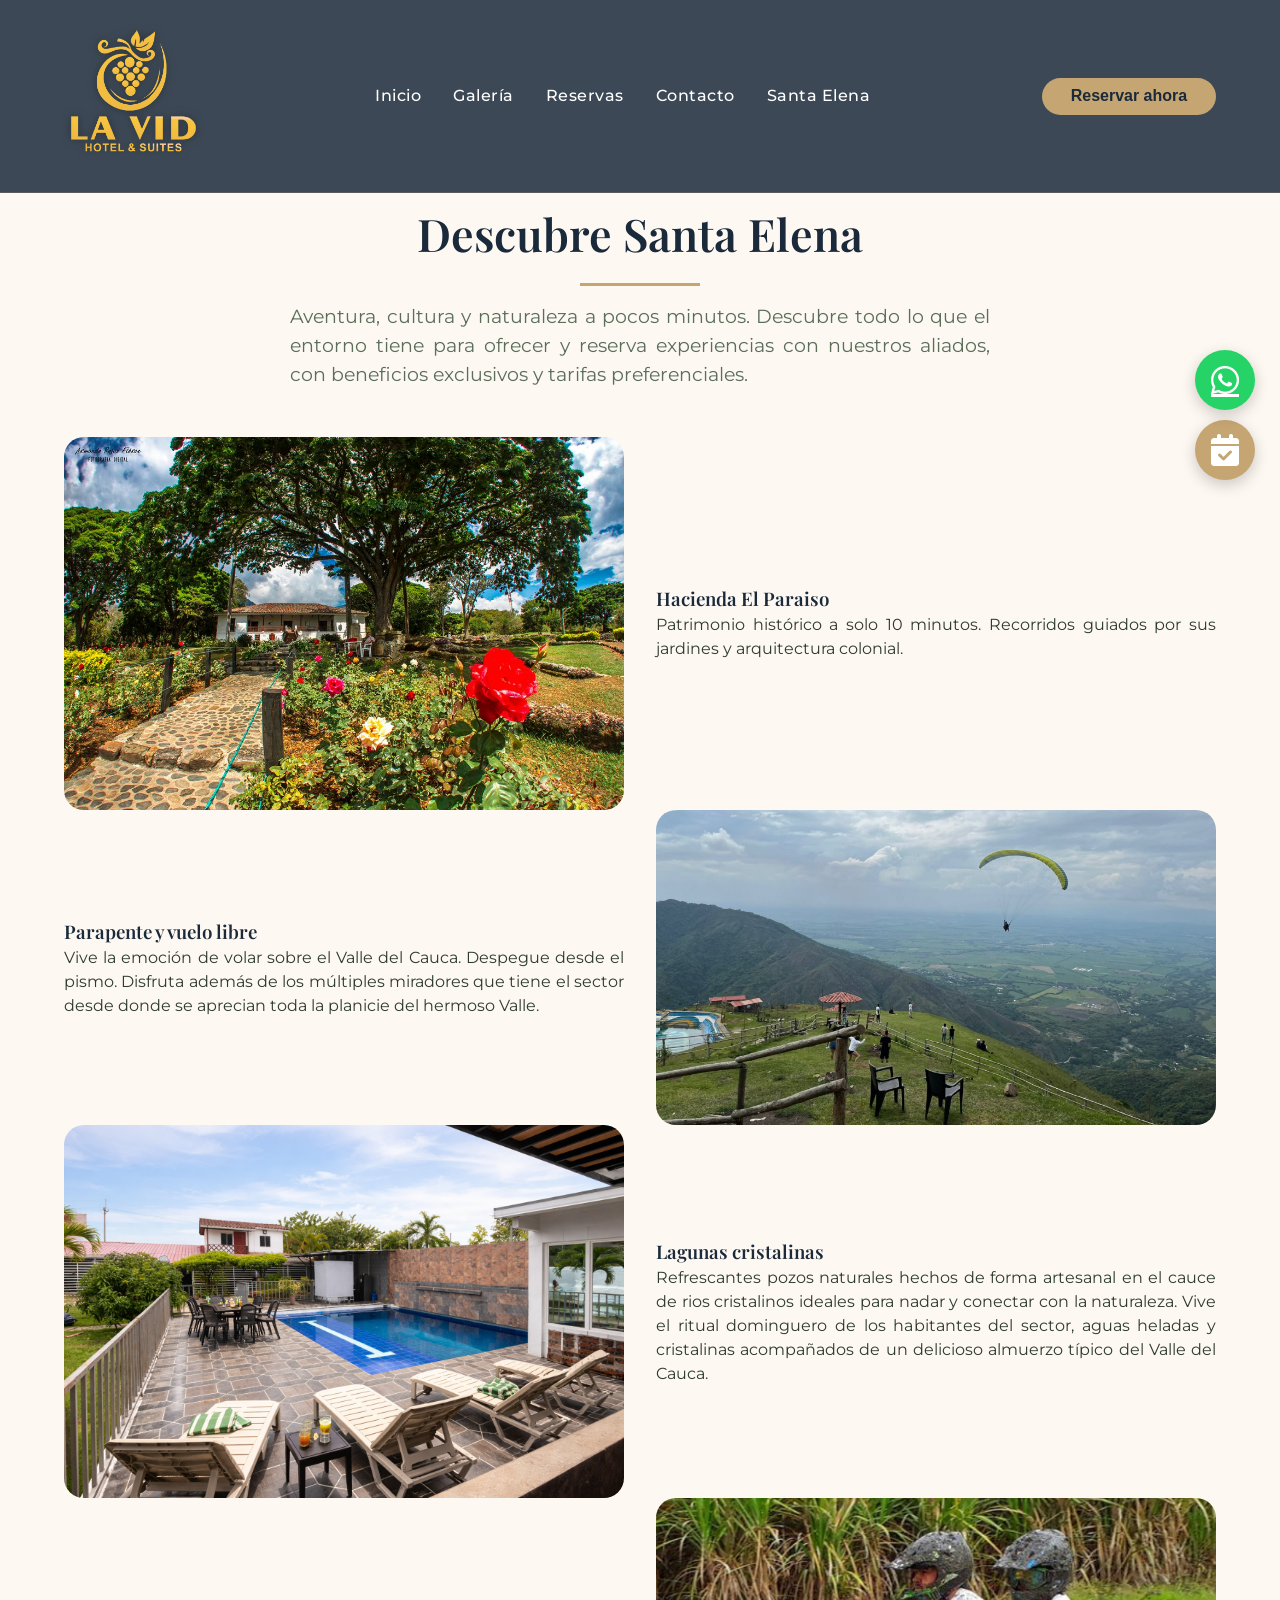
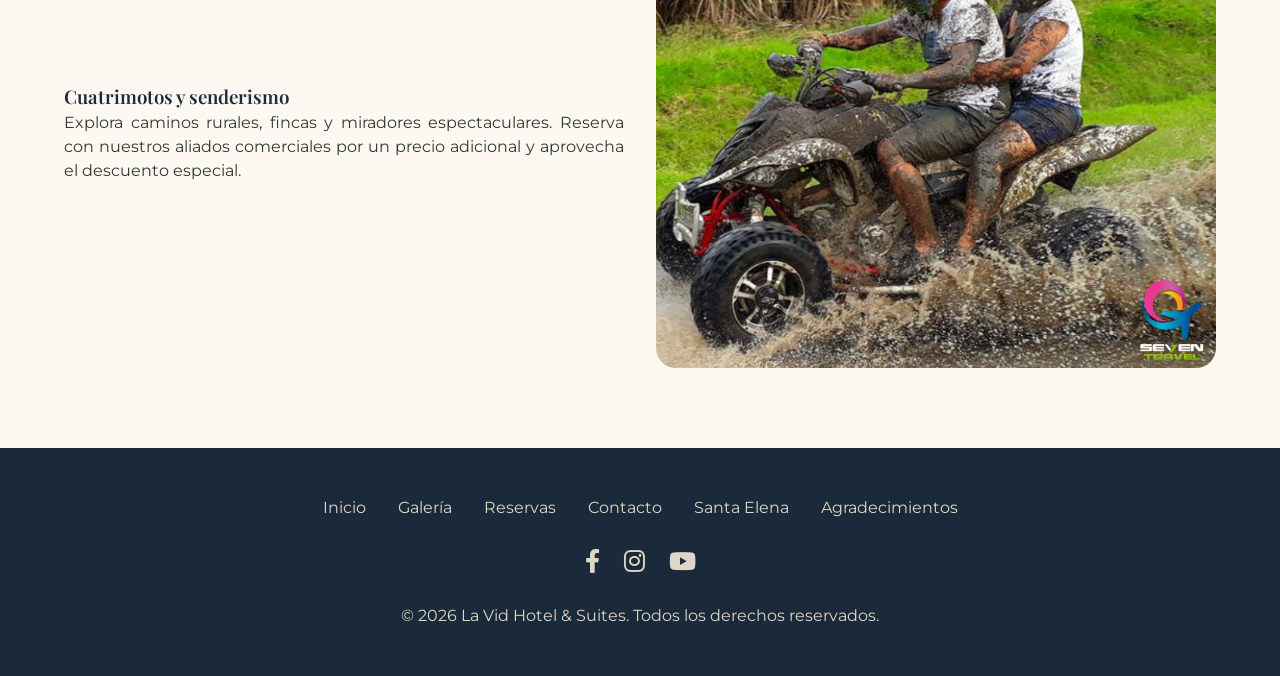
<file: santa-helena.html>
<!DOCTYPE html>
<html lang="es">
<head>
    <meta charset="UTF-8">
    <meta name="viewport" content="width=device-width, initial-scale=1.0, user-scalable=yes">
    <title>Santa Helena · La Vid Hotel & Suites</title>
    <link rel="preconnect" href="https://fonts.googleapis.com">
    <link rel="preconnect" href="https://fonts.gstatic.com" crossorigin>
    <link href="https://fonts.googleapis.com/css2?family=Playfair+Display:wght@400;600;700&family=Montserrat:wght@300;400;500;600&display=swap" rel="stylesheet">
    <link rel="stylesheet" href="https://cdnjs.cloudflare.com/ajax/libs/font-awesome/6.0.0-beta3/css/all.min.css">
    <link rel="stylesheet" href="assets/css/style.css">
    <style>
        /* Ajuste específico para el orden en móvil y mantener alternancia en escritorio */
        @media (max-width: 768px) {
            .grid-2 {
                display: flex;
                flex-direction: column;
            }
            .grid-2 > div:first-child {
                order: 1; /* Texto primero */
            }
            .grid-2 > div:last-child {
                order: 2; /* Imagen después */
            }
        }

        @media (min-width: 769px) {
            /* En escritorio usamos grid y alternamos el orden para que la imagen quede a la izquierda en las secciones 1,3 y a la derecha en 2,4 */
            .grid-2 {
                display: grid;
                grid-template-columns: 1fr 1fr;
                gap: 2rem;
                align-items: center;
            }
            /* Secciones impares (1,3): imagen a la izquierda, texto a la derecha */
            .grid-2:nth-child(odd) > div:first-child {
                order: 2; /* texto pasa a la derecha */
            }
            .grid-2:nth-child(odd) > div:last-child {
                order: 1; /* imagen a la izquierda */
            }
            /* Secciones pares (2,4): por defecto texto a la izquierda, imagen a la derecha */
            .grid-2:nth-child(even) > div:first-child {
                order: 1;
            }
            .grid-2:nth-child(even) > div:last-child {
                order: 2;
            }
        }
    </style>
</head>
<body>
    <header class="header">
        <div class="logo"><img src="assets/img/logo.png" alt="La Vid Hotel & Suites"></div>
        <nav class="nav-menu">
            <a href="index.html">Inicio</a>
            <a href="galeria.html">Galería</a>
            <a href="reservas.html">Reservas</a>
            <a href="contacto.html">Contacto</a>
            <a href="santa-helena.html">Santa Elena</a>
        </nav>
        <button class="btn-reserva-header">Reservar ahora</button>
    </header>

    <section class="seccion seccion-clara">
        <h2 class="titulo-centrado">Descubre Santa Elena</h2>
        <p class="subtitulo-centrado">Aventura, cultura y naturaleza a pocos minutos. Descubre todo lo que el entorno tiene para ofrecer y reserva experiencias con nuestros aliados, con beneficios exclusivos y tarifas preferenciales.</p>

        <!-- Sección 1: Hacienda El Paraíso -->
        <div class="grid-2">
            <div>
                <h3>Hacienda El Paraiso</h3>
                <p>Patrimonio histórico a solo 10 minutos. Recorridos guiados por sus jardines y arquitectura colonial.</p>
            </div>
            <div>
                <img src="assets/img/haciendaelparaiso1.jpeg" alt="Hacienda El Paraiso" style="width:100%; border-radius:20px;">
            </div>
        </div>

        <!-- Sección 2: Parapente y vuelo libre -->
        <div class="grid-2">
            <div>
                <h3>Parapente y vuelo libre</h3>
                <p>Vive la emoción de volar sobre el Valle del Cauca. Despegue desde el pismo. Disfruta además de los múltiples miradores que tiene el sector desde donde se aprecian toda la planicie del hermoso Valle.</p>
            </div>
            <div>
                <img src="assets/img/parapentismo.jpeg" alt="Parapente" style="width:100%; border-radius:20px;">
            </div>
        </div>

        <!-- Sección 3: Lagunas cristalinas -->
        <div class="grid-2">
            <div>
                <h3>Lagunas cristalinas</h3>
                <p>Refrescantes pozos naturales hechos de forma artesanal en el cauce de rios cristalinos ideales para nadar y conectar con la naturaleza. Vive el ritual dominguero de los habitantes del sector, aguas heladas y cristalinas acompañados de un delicioso almuerzo típico del Valle del Cauca.</p>
            </div>
            <div>
                <img src="assets/img/piscina.png" alt="Lagunas cristalinas" style="width:100%; border-radius:20px;">
            </div>
        </div>

        <!-- Sección 4: Cuatrimotos y senderismo -->
        <div class="grid-2">
            <div>
                <h3>Cuatrimotos y senderismo</h3>
                <p>Explora caminos rurales, fincas y miradores espectaculares. Reserva con nuestros aliados comerciales por un precio adicional y aprovecha el descuento especial.</p>
            </div>
            <div>
                <img src="assets/img/tour-en-cuatrimotos.png" alt="Cuatrimotos" style="width:100%; border-radius:20px;">
            </div>
        </div>
    </section>

    <footer class="footer">
        <div class="footer-contenido">
            <div class="footer-links">
                <a href="index.html">Inicio</a>
                <a href="galeria.html">Galería</a>
                <a href="reservas.html">Reservas</a>
                <a href="contacto.html">Contacto</a>
                <a href="santa-helena.html">Santa Elena</a>
                <a href="#">Agradecimientos</a>
            </div>
            <div class="footer-redes">
                <a href="https://www.facebook.com/profile.php?id=61574394872598"><i class="fab fa-facebook-f"></i></a>
                <a href="https://www.instagram.com/lavid.hotel2026/"><i class="fab fa-instagram"></i></a>
                <a href="https://www.youtube.com/@LaVidHotelyFinca"><i class="fab fa-youtube"></i></a>
            </div>
            <p>© 2026 La Vid Hotel & Suites. Todos los derechos reservados.</p>
        </div>
    </footer>

    <button class="btn-flotante btn-reserva-flotante"><i class="fas fa-calendar-check"></i></button>
    <a href="https://wa.me/573181281400?text=Hola%2C%20quiero%20información%20sobre%20el%20hotel" target="_blank" class="btn-flotante btn-whatsapp-flotante"><i class="fab fa-whatsapp"></i></a>

    <script src="assets/js/script.js"></script>
    <script>
        document.querySelectorAll('.btn-reserva-header, .btn-reserva-flotante').forEach(btn => {
            btn.addEventListener('click', () => window.location.href = 'reservas.html');
        });
    </script>
</body>
</html>
</file>
<file: assets/css/style.css>
/* ===== RESET Y VARIABLES ===== */
:root {
    --dorado: #C5A572;
    --azul-profundo: #1A2A3A;
    --blanco-hueso: #FDF8F2;
    --texto-oscuro: #2E3B2E;
    --gris-claro: #e0d6c5;
}

* {
    margin: 0;
    padding: 0;
    box-sizing: border-box;
}

body {
    font-family: 'Montserrat', sans-serif;
    background-color: var(--blanco-hueso);
    color: var(--texto-oscuro);
    line-height: 1.5;
    overflow-x: hidden;
}

h1, h2, h3, h4 {
    font-family: 'Playfair Display', serif;
    font-weight: 600;
    color: var(--azul-profundo);
}

/* ===== HEADER FIJO CON FONDO SEMITRANSPARENTE ===== */
.header {
    position: fixed;
    top: 0;
    left: 0;
    width: 100%;
    padding: 1.2rem 5%;
    display: flex;
    justify-content: space-between;
    align-items: center;
    z-index: 1000;
    background: rgba(26, 42, 58, 0.85);
    backdrop-filter: blur(10px);
    transition: background 0.3s, padding 0.3s;
    border-bottom: 1px solid rgba(197, 165, 114, 0.2);
}

.header.scrolled {
    padding: 0.8rem 5%;
    background: rgba(26, 42, 58, 0.95);
}

.logo {
    width: 140px;
}

.logo img {
    width: 100%;
    height: auto;
    display: block;
    filter: drop-shadow(0 0 5px rgba(0,0,0,0.3));
}

.nav-menu {
    display: flex;
    gap: 2rem;
}

.nav-menu a {
    color: white;
    text-decoration: none;
    font-weight: 500;
    transition: color 0.3s;
    font-size: 1rem;
    letter-spacing: 0.5px;
}

.nav-menu a:hover {
    color: var(--dorado);
}

/* Botón reserva en header */
.btn-reserva-header {
    background: var(--dorado);
    color: var(--azul-profundo);
    padding: 0.6rem 1.8rem;
    border-radius: 50px;
    font-weight: 600;
    border: none;
    cursor: pointer;
    transition: all 0.3s;
    font-size: 1rem;
}

.btn-reserva-header:hover {
    background: #b38f4b;
    transform: translateY(-2px);
    box-shadow: 0 5px 15px rgba(197, 165, 114, 0.4);
}
/* ===== HERO (IMAGEN ESTÁTICA) ===== */
.hero {
    height: 100vh;
    position: relative;
    overflow: hidden;
    display: flex;
    align-items: center;
    justify-content: center;
    text-align: center;
    color: white;
    background-size: cover;
    background-position: center;
    background-attachment: fixed;
}

.hero-overlay {
    position: absolute;
    top: 0;
    left: 0;
    width: 100%;
    height: 100%;
    background: rgba(0,0,0,0.4);
    z-index: 1;
}

.hero-content {
    position: relative;
    z-index: 2;
    max-width: 800px;
    padding: 0 20px;
}

.hero h1 {
    font-size: 4.5rem;
    color: white;
    margin-bottom: 1rem;
    text-shadow: 0 2px 10px rgba(0,0,0,0.5);
}

.hero p {
    font-size: 1.3rem;
    margin-bottom: 2.5rem;
    text-shadow: 0 1px 5px rgba(0,0,0,0.5);
}

/* ===== TÍTULOS CENTRADOS CON LÍNEA DORADA ===== */
.titulo-centrado {
    text-align: center;
    font-size: 2.8rem;
    margin-bottom: 1rem;
    position: relative;
    display: block;
    width: 100%;
}

.titulo-centrado:after {
    content: '';
    display: block;
    width: 120px;
    height: 3px;
    background: var(--dorado);
    margin: 1rem auto 0;
}

.subtitulo-centrado {
    text-align: center;
    font-size: 1.2rem;
    color: #5a6e5a;
    max-width: 700px;
    margin: 0 auto 3rem;
}

/* ===== SECCIONES ===== */
.seccion {
    padding: 5rem 5%;
    max-width: 1400px;
    margin: 0 auto;
    overflow-x: hidden;
}

.seccion-clara {
    background-color: var(--blanco-hueso);
}

.seccion-oscura {
    background-color: #F0E9E0;
}

/* Base: la cuadrícula se mantiene en escritorio */
.grid-2 {
    display: grid;
    grid-template-columns: 1fr 1fr;
    gap: 4rem;
    align-items: center;
}

.grid-2 img {
    max-width: 100%;
    height: auto;
    display: block;
}
.grid-2 > * {
    min-width: 0;
}

/* ===== CARRUSEL ===== */
.carrusel-container {
    position: relative;
    width: 100%;
    overflow: hidden;
    border-radius: 20px;
    margin: 2rem 0;
}

.carrusel-slides {
    display: flex;
    transition: transform 0.8s ease;
}

.carrusel-slide {
    flex: 0 0 100%;
    height: 500px;
    overflow: hidden;
}

.carrusel-slide img {
    width: 100%;
    height: 100%;
    object-fit: cover;
}

.carrusel-btn {
    position: absolute;
    top: 50%;
    transform: translateY(-50%);
    background: rgba(0,0,0,0.5);
    color: white;
    border: none;
    width: 40px;
    height: 40px;
    border-radius: 50%;
    cursor: pointer;
    font-size: 1.5rem;
    z-index: 2;
    transition: all 0.3s;
}

.carrusel-btn:hover {
    background: var(--dorado);
}

.carrusel-prev { left: 20px; }
.carrusel-next { right: 20px; }

/* ===== GALERÍA GRID ===== */
.galeria-grid {
    display: grid;
    grid-template-columns: repeat(auto-fit, minmax(300px, 1fr));
    gap: 1.5rem;
    margin-top: 2rem;
}

.galeria-item {
    height: 280px;
    overflow: hidden;
    border-radius: 15px;
    transition: transform 0.3s;
}

.galeria-item img {
    width: 100%;
    height: 100%;
    object-fit: cover;
    transition: transform 0.5s;
}

.galeria-item:hover {
    transform: scale(1.03);
}

.galeria-item:hover img {
    transform: scale(1.05);
}

/* ===== TARJETAS DE RESERVA (MODALES) ===== */
.servicios-grid {
    display: grid;
    grid-template-columns: repeat(3, 1fr);
    gap: 2rem;
    margin-top: 3rem;
}

.servicio-card {
    background: white;
    border-radius: 20px;
    padding: 2rem;
    text-align: center;
    box-shadow: 0 10px 30px rgba(0,0,0,0.05);
    transition: transform 0.3s, box-shadow 0.3s;
    cursor: pointer;
}

.servicio-card:hover {
    transform: translateY(-5px);
    box-shadow: 0 20px 40px rgba(0,0,0,0.1);
}

.servicio-icono {
    background: var(--dorado);
    width: 70px;
    height: 70px;
    border-radius: 50%;
    display: flex;
    align-items: center;
    justify-content: center;
    margin: 0 auto 1.5rem;
}

.servicio-icono i {
    font-size: 2.2rem;
    color: var(--azul-profundo);
}

.servicio-card h3 {
    font-size: 1.5rem;
    margin-bottom: 1rem;
    color: var(--azul-profundo);
}

.servicio-card p {
    color: #5a6e5a;
    margin-bottom: 1rem;
}

/* ===== MODALES - VERSIÓN DEFINITIVA ===== */
.modal-servicio {
    display: none;
    position: fixed;
    top: 0;
    left: 0;
    width: 100%;
    height: 100%;
    background-color: rgba(0,0,0,0.8);
    z-index: 2000;
    align-items: center;
    justify-content: center;
}

.modal-servicio-contenido {
    background: white;
    width: 90%;
    max-width: 1000px;
    border-radius: 20px;
    position: relative;
    max-height: 90vh;
    overflow-y: auto;
}

.modal-servicio-cerrar {
    position: absolute;
    top: 1rem;
    right: 1.5rem;
    font-size: 2rem;
    cursor: pointer;
    color: var(--dorado);
    z-index: 10;
    background: white;
    width: 40px;
    height: 40px;
    border-radius: 50%;
    display: flex;
    align-items: center;
    justify-content: center;
    box-shadow: 0 2px 10px rgba(0,0,0,0.1);
}

.modal-servicio-layout {
    display: flex;
    gap: 2rem;
    align-items: flex-start;
    padding: 1rem;
}

.modal-servicio-slider {
    flex: 1;
    min-width: 0;
}

.slider-container {
    position: relative;
    width: 100%;
    background: #f0f0f0;
    border-radius: 8px;
    overflow: hidden;
}

.slider-imagenes {
    display: flex;
    transition: transform 0.5s ease;
}

.slider-imagenes img {
    width: 100%;
    height: auto;
    flex-shrink: 0;
    display: block;
}

.slider-prev, .slider-next {
    position: absolute;
    top: 50%;
    transform: translateY(-50%);
    background: rgba(0,0,0,0.5);
    color: white;
    width: 40px;
    height: 40px;
    border-radius: 50%;
    cursor: pointer;
    display: flex;
    align-items: center;
    justify-content: center;
    font-size: 1.5rem;
    z-index: 5;
}
.slider-prev { left: 10px; }
.slider-next { right: 10px; }

.slider-dots {
    position: absolute;
    bottom: 15px;
    left: 0;
    right: 0;
    display: flex;
    justify-content: center;
    gap: 8px;
    z-index: 5;
}
.slider-dot {
    width: 10px;
    height: 10px;
    border-radius: 50%;
    background: rgba(255,255,255,0.8);
    cursor: pointer;
    transition: background 0.3s;
}
.slider-dot.active {
    background: var(--dorado);
}

.modal-servicio-info {
    flex: 1;
    padding: 1rem;
    display: flex;
    flex-direction: column;
    justify-content: space-between;
}
.modal-servicio-info h3 {
    font-size: 2rem;
    color: var(--dorado);
    margin-bottom: 1rem;
}
.modal-servicio-info p {
    margin-bottom: 1rem;
    line-height: 1.6;
    color: var(--azul-profundo);
}
.modal-botones {
    display: flex;
    gap: 1rem;
    margin-top: 2rem;
    flex-wrap: wrap;
}
.btn-reservar-modal, .btn-whatsapp-modal {
    padding: 0.8rem 1.5rem;
    border-radius: 50px;
    font-weight: 600;
    text-decoration: none;
    display: inline-block;
    text-align: center;
    cursor: pointer;
    border: none;
}
.btn-reservar-modal {
    background: var(--dorado);
    color: var(--azul-profundo);
}
.btn-reservar-modal:hover {
    background: #b38f4b;
}
.btn-whatsapp-modal {
    background: #25D366;
    color: white;
}
.btn-whatsapp-modal:hover {
    background: #128C7E;
}

/* ===== BOTONES FLOTANTES ===== */
.btn-flotante {
    position: fixed;
    width: 60px;
    height: 60px;
    border-radius: 50%;
    display: flex;
    align-items: center;
    justify-content: center;
    font-size: 2rem;
    box-shadow: 0 5px 15px rgba(0,0,0,0.2);
    z-index: 100;
    transition: all 0.3s;
    cursor: pointer;
    border: none;
    color: white;
    animation: subtleGlow 2s infinite ease-in-out;
    right: 25px;
}

@keyframes subtleGlow {
    0% { box-shadow: 0 0 5px rgba(197, 165, 114, 0.3); }
    50% { box-shadow: 0 0 15px rgba(197, 165, 114, 0.8); }
    100% { box-shadow: 0 0 5px rgba(197, 165, 114, 0.3); }
}

.btn-reserva-flotante {
    bottom: 50%;
    transform: translateY(50%);
    background: var(--dorado);
}

.btn-whatsapp-flotante {
    bottom: calc(50% + 70px);
    transform: translateY(50%);
    background: #25D366;
}

.btn-flotante:hover {
    transform: scale(1.1);
}

/* ===== FORMULARIO DE CONTACTO ===== */
.formulario-contacto {
    background: white;
    padding: 2rem;
    border-radius: 20px;
    box-shadow: 0 10px 30px rgba(0,0,0,0.05);
    margin-top: 2rem;
}

.form-group {
    margin-bottom: 1.5rem;
}

.form-group label {
    display: block;
    margin-bottom: 0.5rem;
    font-weight: 500;
    color: var(--azul-profundo);
}

.form-group input,
.form-group textarea {
    width: 100%;
    padding: 0.8rem;
    border: 1px solid var(--dorado);
    border-radius: 10px;
    font-family: inherit;
    background: var(--blanco-hueso);
}

.btn-enviar {
    background: var(--dorado);
    color: var(--azul-profundo);
    border: none;
    padding: 1rem 2rem;
    border-radius: 50px;
    font-weight: 600;
    cursor: pointer;
    transition: all 0.3s;
    width: 100%;
}

.btn-enviar:hover {
    background: #b38f4b;
    transform: translateY(-2px);
}

/* ===== FOOTER ===== */
.footer {
    background: var(--azul-profundo);
    color: var(--gris-claro);
    padding: 3rem 5%;
    text-align: center;
}

.footer-contenido {
    max-width: 1200px;
    margin: 0 auto;
    display: flex;
    flex-direction: column;
    gap: 1.5rem;
}

.footer-links {
    display: flex;
    justify-content: center;
    gap: 2rem;
    flex-wrap: wrap;
}

.footer-links a {
    color: var(--gris-claro);
    text-decoration: none;
    transition: color 0.3s;
}

.footer-links a:hover {
    color: var(--dorado);
}

.footer-redes {
    display: flex;
    justify-content: center;
    gap: 1.5rem;
    font-size: 1.5rem;
}

.footer-redes a {
    color: var(--gris-claro);
    transition: color 0.3s;
}

.footer-redes a:hover {
    color: var(--dorado);
}

/* ===== RESPONSIVE GENERAL ===== */
@media (max-width: 900px) {
    .grid-2 {
        grid-template-columns: 1fr;
        gap: 2rem;
        text-align: center;
    }
    .servicios-grid {
        grid-template-columns: 1fr;
    }
    .nav-menu {
        display: none;
    }
    .hero h1 {
        font-size: 3rem;
    }
    .titulo-centrado {
        font-size: 2rem;
    }
    .titulo-centrado:after {
        width: 80px;
    }
    .carrusel-slide {
        height: 300px;
    }
    .btn-flotante {
        width: 50px;
        height: 50px;
        font-size: 1.5rem;
    }
    .btn-reserva-flotante {
        bottom: 40%;
    }
    .btn-whatsapp-flotante {
        bottom: calc(40% + 60px);
    }
    .logo img {
        max-height: 50px;
        width: auto;
    }
    .logo {
        max-width: 120px;
    }
}

/* Estilo para el botón del hero */
.btn-hero {
    background: linear-gradient(135deg, #d4af37, #b88b2c);
    border: none;
    color: #fff;
    font-family: 'Poppins', 'Segoe UI', sans-serif;
    font-size: 1.2rem;
    font-weight: 600;
    padding: 14px 36px;
    border-radius: 50px;
    cursor: pointer;
    transition: all 0.3s ease;
    box-shadow: 0 4px 12px rgba(0, 0, 0, 0.2);
    letter-spacing: 1px;
    text-transform: uppercase;
}

.btn-hero:hover {
    background: linear-gradient(135deg, #c2a137, #9e741f);
    transform: translateY(-3px);
    box-shadow: 0 8px 20px rgba(0, 0, 0, 0.3);
}

.btn-hero:active {
    transform: translateY(1px);
    box-shadow: 0 2px 8px rgba(0, 0, 0, 0.2);
}

/* Hero responsivo */
@media (max-width: 768px) {
    .hero {
        background-attachment: scroll;
        min-height: 70vh;
        background-position: center 20%;
    }
    .hero-content h1 {
        font-size: 2rem;
    }
    .hero-content p {
        font-size: 1rem;
    }
    .btn-hero {
        padding: 12px 24px;
        font-size: 1rem;
    }
}

@media (min-width: 768px) {
    .hero-content h1 {
        font-size: 3.5rem;
    }
    .hero-content p {
        font-size: 1.2rem;
    }
    .btn-hero {
        padding: 14px 36px;
        font-size: 1.2rem;
    }
}

/* ===== RESPONSIVE MODAL (MÓVIL) ===== */
@media (max-width: 768px) {
    .modal-servicio-layout {
        flex-direction: column;
        gap: 0;
        padding: 0;
    }

    .modal-servicio-slider {
        width: 100%;
    }

    .slider-container {
        border-radius: 12px 12px 0 0;
    }

    .modal-servicio-info {
        padding: 1.5rem;
        text-align: center;
    }

    .modal-servicio-info h3 {
        font-size: 1.5rem;
    }

    .modal-servicio-info p {
        font-size: 0.95rem;
    }

    .modal-botones {
        flex-direction: row;
        justify-content: center;
        margin-top: 1rem;
        gap: 0.8rem;
    }

    .btn-reservar-modal,
    .btn-whatsapp-modal {
        padding: 0.6rem 1.2rem;
        font-size: 0.9rem;
        flex: 0 1 auto;
    }

    .modal-servicio-contenido {
        max-height: 85vh;
        overflow-y: auto;
    }
}
/* === AJUSTE FINAL: MODAL MÁS ANCHO Y MENOS ALTO === */
.modal-servicio-contenido {
    max-width: 1200px !important;  /* más ancho (antes 1000px) */
    max-height: 85vh !important;   /* un poco menos de alto (antes 90vh) */
    width: 95% !important;         /* un poco más de ancho relativo */
}

/* En pantallas muy grandes, evitar que sea demasiado ancho */
@media (min-width: 1400px) {
    .modal-servicio-contenido {
        max-width: 1300px !important;
    }
}
/* === AJUSTE FINAL: PROPORCIÓN IMAGEN MÁS ANCHA QUE TEXTO === */
.modal-servicio-layout {
    gap: 2rem;
}

.modal-servicio-slider {
    flex: 2;  /* la imagen ocupa 2/3 del espacio */
}

.modal-servicio-info {
    flex: 1;  /* el texto ocupa 1/3 */
}

/* En móvil, volvemos a la disposición vertical (imagen arriba, texto abajo) */
@media (max-width: 768px) {
    .modal-servicio-layout {
        flex-direction: column;
    }
    .modal-servicio-slider,
    .modal-servicio-info {
        flex: auto;  /* cada uno ocupa su ancho completo */
    }
}
/* === AJUSTE DEFINITIVO: QUE LA IMAGEN SEA COMPLETA CON SU PROPORCIÓN === */
.modal-servicio-slider {
    flex: 2;
    display: flex;
    flex-direction: column;
}

.slider-container {
    position: relative;
    width: 100%;
    /* Eliminamos cualquier altura fija o máxima */
    height: auto !important;
    max-height: none !important;
    background: #f0f0f0;
    border-radius: 8px;
    overflow: hidden;
}

.slider-imagenes {
    display: flex;
    transition: transform 0.5s ease;
    /* No debe tener altura fija */
    height: auto !important;
}

.slider-imagenes img {
    width: 100%;
    height: auto !important;   /* Altura automática según su relación de aspecto */
    flex-shrink: 0;
    display: block;
    /* Sin object-fit para que no recorte */
}

/* En móvil, que también mantenga proporción */
@media (max-width: 768px) {
    .modal-servicio-slider {
        flex: auto;
        width: 100%;
    }
    .slider-container {
        border-radius: 12px 12px 0 0;
        height: auto !important;
    }
    .slider-imagenes img {
        height: auto !important;
    }
}
/* === SOLUCIÓN DE EMERGENCIA: LIMITAR ALTURA DE IMAGEN === */
.slider-container {
    max-height: 300vh !important;   /* la imagen no será más alta que el 60% de la pantalla */
}
.slider-imagenes img {
    object-fit: contain !important; /* para que la imagen quepa dentro del contenedor sin recortes */
    height: auto !important;
}
/* === AJUSTE FINAL: CONTROLAR ALTURA DEL SLIDER === */
.slider-container {
    max-height: 450px !important;   /* Altura máxima en escritorio, ajustable */
    height: auto !important;         /* Permite que sea menor si la imagen es baja */
}

.slider-imagenes img {
    object-fit: contain !important;  /* La imagen completa dentro del contenedor */
    width: 100% !important;
    height: 100% !important;         /* Ocupa todo el contenedor, respetando contain */
}

/* Para móvil, reducir la altura máxima */
@media (max-width: 768px) {
    .slider-container {
        max-height: 280px !important;
    }
}
/* Hero - ajuste de enfoque para que no se recorte lo importante */
.hero {
    background-size: cover;
    background-position: center 30%; /* cambia el porcentaje según dónde esté el elemento principal (0% arriba, 100% abajo) */
    background-attachment: fixed;
}

/* En móvil, quitar el fixed para evitar problemas de recorte */
@media (max-width: 768px) {
    .hero {
        background-attachment: scroll;
        background-position: center 20%; /* puede necesitar ajuste */
        min-height: 70vh; /* si quieres que ocupe menos alto en móvil, pero se mantiene el fondo */
    }
}
/* Hero en móvil: imagen completa sin recortes */
@media (max-width: 768px) {
    .hero {
        background-size: contain !important;;           /* muestra toda la imagen, sin recortes */
        background-position: center center;
        background-repeat: no-repeat;
        background-color: #1A2A3A;          /* color de fondo que combine con tu imagen */
        background-attachment: scroll;
        height: 40vh;                       /* altura que ocupe buena parte de la pantalla, ajústala si quieres */
        min-height: 300px;                  /* evita que se haga muy pequeño */
    }

    /* Asegurar que el overlay cubra toda el área del hero */
    .hero-overlay {
        background: rgba(0, 0, 0, 0.219);        /* oscurece ligeramente para que el texto se lea mejor */
        position: absolute;
        top: 0;
        left: 0;
        width: 100%;
        height: 100%;
    }

    /* El contenido sigue centrado */
    .hero-content {
        position: absolute;
        top: 50%;
        left: 50%;
        transform: translate(-50%, -50%);
        width: 90%;
        text-align: center;
        z-index: 2;
    }

    .hero-content h1 {
        font-size: 1.8rem;
    }
    .hero-content p {
        font-size: 0.9rem;
    }
    .btn-hero {
        padding: 10px 20px;
        font-size: 0.9rem;
    }
}
/* === HERO MÓVIL SIN ESPACIOS NEGROS === */
@media (max-width: 768px) {
    .hero {
        background-size: cover !important;
        background-position: center 35% !important;
        background-attachment: scroll !important;
        background-color: transparent !important;
        height: 55vh !important;
        min-height: 0 !important;
    }
    .hero-overlay {
        background: rgba(0,0,0,0.3);
    }
    .hero-content h1 {
        font-size: 1.8rem;
    }
    .hero-content p {
        font-size: 1rem;
    }
    .btn-hero {
        padding: 8px 16px;
        font-size: 0.9rem;
    }
}
.seccion p {
    text-align: justify;
}
/* Compensación para páginas sin hero (galería, reservas, contacto, santa-helena) */
.seccion:first-of-type {
    padding-top: 200px; /* Ajusta según la altura de tu header */
}

/* En móvil, menos espacio */
@media (max-width: 768px) {
    .seccion:first-of-type {
        padding-top: 90px;
    }
}
</file>
